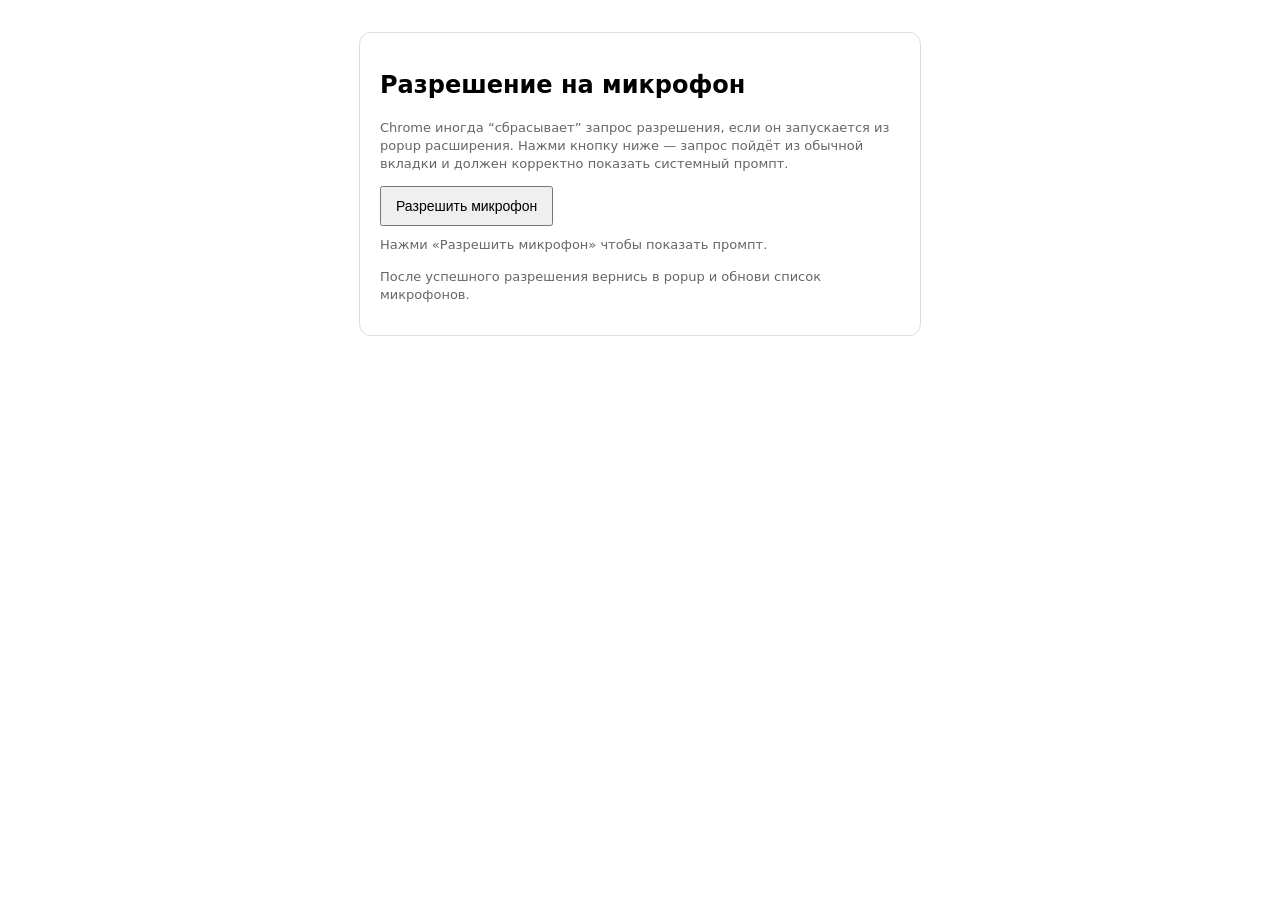
<file: vocmind-extension/permissions.html>
<!doctype html>
<html>
<head>
  <meta charset="utf-8" />
  <title>Microphone permission</title>
  <style>
    body { font-family: system-ui, -apple-system, Segoe UI, Roboto, Arial, sans-serif; padding: 24px; }
    .card { max-width: 520px; margin: 0 auto; padding: 18px 20px; border: 1px solid #ddd; border-radius: 12px; }
    button { padding: 10px 14px; font-size: 14px; }
    code { background: #f5f5f5; padding: 2px 6px; border-radius: 6px; }
    .muted { color: #666; font-size: 13px; line-height: 1.4; }
    .status { margin-top: 10px; white-space: pre-wrap; }
  </style>
</head>
<body>
  <div class="card">
    <h2>Разрешение на микрофон</h2>
    <p class="muted">
      Chrome иногда “сбрасывает” запрос разрешения, если он запускается из popup расширения.
      Нажми кнопку ниже — запрос пойдёт из обычной вкладки и должен корректно показать системный промпт.
    </p>
    <button id="grantBtn">Разрешить микрофон</button>
    <div id="status" class="status muted"></div>
    <p class="muted">После успешного разрешения вернись в popup и обнови список микрофонов.</p>
  </div>
  <script src="permissions.js"></script>
</body>
</html>
</file>
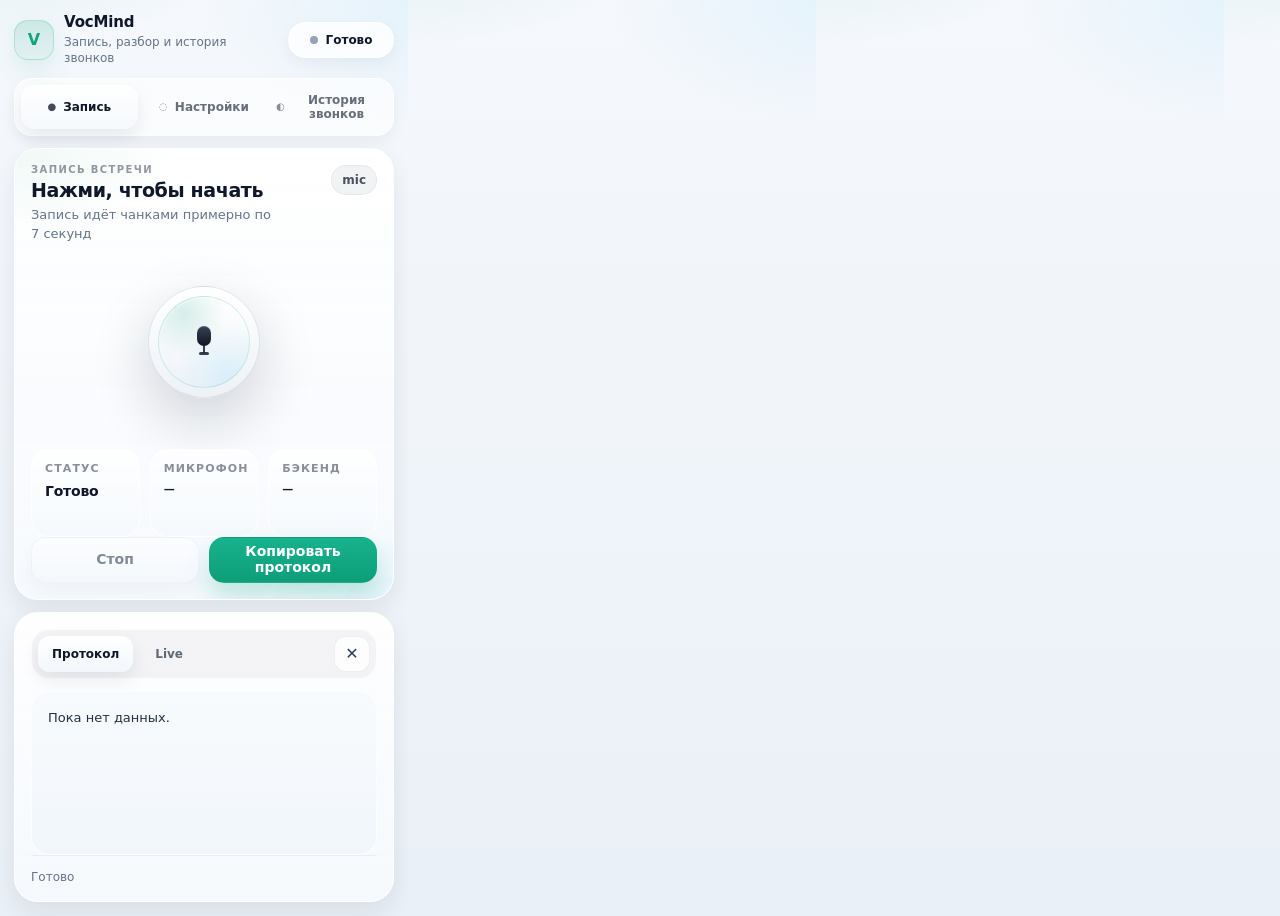
<file: vocmind-extension/popup.html>
<!DOCTYPE html>
<html lang="ru">
<head>
  <meta charset="UTF-8" />
  <meta name="viewport" content="width=device-width, initial-scale=1.0" />
  <title>VocMind</title>
  <link rel="stylesheet" href="popup.css" />
</head>
<body>
  <div class="app-shell">
    <header class="topbar">
      <div class="brand">
        <div class="brand-mark">V</div>
        <div>
          <div class="brand-title">VocMind</div>
          <div class="brand-sub">Запись, разбор и история звонков</div>
        </div>
      </div>

      <div class="status-pill" id="statusPill" data-state="idle">
        <span class="status-dot"></span>
        <span id="statusText">Готово</span>
      </div>
    </header>

    <nav class="section-switcher" aria-label="Разделы расширения">
      <button class="section-btn active" data-section="recording" type="button">
        <span class="section-btn__icon">●</span>
        <span>Запись</span>
      </button>
      <button class="section-btn" data-section="settings" type="button">
        <span class="section-btn__icon">◌</span>
        <span>Настройки</span>
      </button>
      <button class="section-btn" data-section="history" type="button">
        <span class="section-btn__icon">◐</span>
        <span>История звонков</span>
      </button>
    </nav>

    <main class="sections">
      <section class="section-page active" id="section-recording">
        <div class="hero-card">
          <div class="hero-card__top">
            <div>
              <div class="section-kicker">Запись встречи</div>
              <h1 class="section-title" id="voiceTitle">Нажми, чтобы начать</h1>
              <div class="section-sub" id="voiceSub">Запись идёт чанками примерно по 7 секунд</div>
            </div>
            <div class="mini-badge" id="recordModeBadge">mic</div>
          </div>

          <div class="orb-wrap">
            <div class="halo"></div>
            <div class="halo halo2"></div>

            <button id="orbBtn" class="orb" aria-label="Начать запись" type="button">
              <div class="orb-inner">
                <div class="mic">
                  <div class="mic-body"></div>
                  <div class="mic-stem"></div>
                  <div class="mic-base"></div>
                </div>
              </div>
            </button>

            <div class="sparkline" aria-hidden="true">
              <span></span><span></span><span></span><span></span><span></span>
              <span></span><span></span><span></span><span></span><span></span>
            </div>
          </div>

          <div class="stats-grid">
            <div class="stat-card">
              <div class="stat-label">Статус</div>
              <div class="stat-value" id="recordStatusCard">Ожидание</div>
            </div>
            <div class="stat-card">
              <div class="stat-label">Микрофон</div>
              <div class="stat-value stat-value--small" id="recordMicCard">—</div>
            </div>
            <div class="stat-card">
              <div class="stat-label">Бэкенд</div>
              <div class="stat-value stat-value--small" id="recordBackendCard">—</div>
            </div>
          </div>

          <div class="action-row">
            <button id="stopBtn" class="btn btn-secondary" disabled type="button">Стоп</button>
            <button id="copyBtn" class="btn btn-primary" title="Скопировать протокол" type="button">Копировать протокол</button>
          </div>
        </div>

        <div class="card">
          <div class="tabs tabs--tight">
            <button class="tab active" data-tab="protocol" type="button">Протокол</button>
            <button class="tab" data-tab="live" type="button">Live</button>
            <div class="tabs-right">
              <button id="clearBtn" class="iconbtn" title="Очистить" type="button">✕</button>
            </div>
          </div>

          <div class="panel">
            <div id="protocolView" class="view active">Пока нет данных.</div>
            <div id="liveView" class="view">Пока нет подсказок.</div>
          </div>

          <div class="footer">
            <span class="muted" id="sessionLine">Готово</span>
          </div>
        </div>
      </section>

      <section class="section-page" id="section-settings">
        <div class="card card-stack">
          <div class="card-head">
            <div>
              <div class="section-kicker">Аудио</div>
              <div class="card-title">Микрофон и запись</div>
            </div>
            <div class="mini-badge mini-badge--soft" id="settingsSavedBadge">Авто</div>
          </div>

          <div class="settings-group">
            <div class="group-caption">Источник звука</div>
            <div class="grid2">
              <div class="field">
                <label for="micSelect">Микрофон</label>
                <select id="micSelect" class="input"></select>
              </div>

              <div class="field">
                <label for="captureMode">Режим записи</label>
                <select id="captureMode" class="input">
                  <option value="mic">Только микрофон</option>
                  <option value="tab_mic">Вкладка + микрофон</option>
                </select>
              </div>
            </div>
          </div>

          <div class="settings-group">
            <div class="group-caption">Уровень сигнала</div>
            <div class="gain-card gain-card--settings">
              <div class="gain-top">
                <span class="gain-label">Mic Gain</span>
                <span class="gain-val"><b id="gainVal">1.8</b>x</span>
              </div>
              <input id="gainSlider" class="gain-slider" type="range" min="0.5" max="5" step="0.1" value="1.8" />
              <div class="hint-text">Подними усиление, если голос тихий. Слишком высокий уровень может давать перегруз.</div>
            </div>
          </div>

          <div class="settings-group">
            <div class="group-caption">Тест и самопрослушка</div>
            <div class="audio-test-card">
              <div class="audio-test-card__top">
                <div>
                  <div class="audio-test-card__title">Проверка микрофона в реальном времени</div>
                  <div class="audio-test-card__sub">Нажми «Начать тест», чтобы услышать себя с текущим Mic Gain. Для проверки лучше использовать наушники.</div>
                </div>
                <div class="mini-badge mini-badge--soft" id="audioTestState">Выключено</div>
              </div>

              <div class="audio-meter" aria-hidden="true">
                <div class="audio-meter__fill" id="audioMeterFill"></div>
              </div>

              <div class="action-row action-row--compact">
                <button id="audioTestBtn" class="btn btn-primary" type="button">Начать тест</button>
                <button id="audioTestStopBtn" class="btn btn-secondary" type="button" disabled>Остановить</button>
              </div>

              <div class="hint-text" id="audioTestHint">Прослушка выключена. В тесте используется выбранный микрофон и текущее усиление.</div>
            </div>
          </div>
        </div>

        <div class="card card-stack">
          <div class="card-head">
            <div>
              <div class="section-kicker">Подключение</div>
              <div class="card-title">Коннект с mini app</div>
            </div>
            <div class="mini-badge" id="accountBadge">Не подключено</div>
          </div>

          <div class="settings-group">
            <div class="group-caption">Код привязки</div>
            <div class="field">
              <label for="linkCode">Код подключения</label>
              <div class="inline-input-row">
                <input id="linkCode" class="input" placeholder="Например: AB12CD34" />
                <button id="copyLinkCodeBtn" class="btn btn-secondary btn-fit" type="button">Копировать</button>
              </div>
            </div>
          </div>

          <div class="action-row action-row--stack-mobile">
            <button id="connectBtn" class="btn btn-primary" type="button">Подключить расширение</button>
            <button id="permissionsBtn" class="btn btn-secondary" type="button">Разрешения</button>
          </div>
        </div>

        <div class="card card-stack">
          <div class="card-head">
            <div>
              <div class="section-kicker">Аккаунт</div>
              <div class="card-title">Подписка и лимиты</div>
            </div>
            <div class="mini-badge mini-badge--soft" id="accountStateBadge">Нет данных</div>
          </div>

          <div id="accountView" class="account-shell account-shell--empty">
            <div class="account-empty">
              <div class="account-empty__title">Расширение ещё не подключено</div>
              <div class="account-empty__sub">Вставь код подключения и нажми «Подключить расширение», чтобы подтянуть тариф и лимиты.</div>
            </div>
          </div>
        </div>
      </section>

      <section class="section-page" id="section-history">
        <div class="card card-stack">
          <div class="card-head">
            <div>
              <div class="section-kicker">История звонков</div>
              <div class="card-title">Последние записи</div>
            </div>
            <div class="history-summary" id="historySummary">0 звонков</div>
          </div>

          <div class="settings-group">
            <div class="field">
              <label for="historySearchInput">Поиск по встречам</label>
              <div class="inline-input-row">
                <input id="historySearchInput" class="input" placeholder="Название, тема, фрагмент текста" />
                <button id="historySearchBtn" class="btn btn-secondary btn-fit" type="button">Найти</button>
              </div>
            </div>
          </div>

          <div class="action-row action-row--compact history-actions-row">
            <button id="refreshHistoryBtn" class="btn btn-secondary" type="button">Обновить</button>
            <button id="clearHistoryBtn" class="btn btn-secondary" type="button">Очистить историю</button>
          </div>

          <div id="historyList" class="history-list"></div>
        </div>
      </section>
    </main>
  </div>

  <script src="popup.js"></script>
</body>
</html>
</file>
<file: vocmind-extension/popup.css>
:root {
  --bg-top: #f5f8fc;
  --bg-bottom: #eaf0f7;
  --surface: rgba(255, 255, 255, 0.88);
  --surface-strong: rgba(255, 255, 255, 0.96);
  --surface-soft: rgba(248, 251, 255, 0.78);
  --border: rgba(15, 23, 42, 0.08);
  --border-strong: rgba(15, 23, 42, 0.12);
  --text: #0f172a;
  --muted: #64748b;
  --muted-2: #94a3b8;
  --accent: #10a37f;
  --accent-2: #0d8f70;
  --blue: #38bdf8;
  --danger: #ef4444;
  --warning: #f59e0b;
  --shadow-lg: 0 18px 40px rgba(15, 23, 42, 0.12);
  --shadow-md: 0 10px 24px rgba(15, 23, 42, 0.08);
  --shadow-sm: 0 6px 16px rgba(15, 23, 42, 0.05);
  --radius-xl: 24px;
  --radius-lg: 20px;
  --radius-md: 16px;
  --radius-sm: 14px;
}

* {
  box-sizing: border-box;
  -webkit-font-smoothing: antialiased;
  -moz-osx-font-smoothing: grayscale;
}

html,
body {
  margin: 0;
  padding: 0;
  width: 408px;
  min-width: 408px;
  max-width: 408px;
  overflow-x: hidden;
  color: var(--text);
  font-family: Inter, ui-sans-serif, system-ui, -apple-system, BlinkMacSystemFont, "Segoe UI", sans-serif;
}

body {
  min-height: 640px;
  background:
    radial-gradient(560px 240px at -10% -10%, rgba(16, 163, 127, 0.12), transparent 58%),
    radial-gradient(440px 220px at 110% 0%, rgba(56, 189, 248, 0.10), transparent 56%),
    linear-gradient(180deg, var(--bg-top) 0%, var(--bg-bottom) 100%);
}

button,
input,
select,
textarea {
  font: inherit;
}

.app-shell {
  width: 408px;
  min-width: 408px;
  max-width: 408px;
  padding: 14px;
  display: flex;
  flex-direction: column;
  gap: 12px;
}

.topbar {
  display: flex;
  align-items: center;
  justify-content: space-between;
  gap: 12px;
}

.brand {
  min-width: 0;
  display: flex;
  align-items: center;
  gap: 10px;
}

.brand-mark {
  width: 40px;
  height: 40px;
  flex: 0 0 40px;
  border-radius: 14px;
  display: grid;
  place-items: center;
  font-weight: 900;
  color: var(--accent);
  background: linear-gradient(180deg, rgba(16, 163, 127, 0.16), rgba(16, 163, 127, 0.08));
  border: 1px solid rgba(16, 163, 127, 0.20);
  box-shadow: 0 10px 24px rgba(16, 163, 127, 0.12);
}

.brand-title {
  font-size: 15px;
  line-height: 1.1;
  font-weight: 900;
  letter-spacing: -0.01em;
}

.brand-sub {
  margin-top: 3px;
  font-size: 12px;
  line-height: 1.35;
  color: var(--muted);
}

.status-pill {
  flex: 0 0 auto;
  min-width: 106px;
  display: inline-flex;
  align-items: center;
  justify-content: center;
  gap: 8px;
  padding: 10px 12px;
  border-radius: 999px;
  background: rgba(255, 255, 255, 0.78);
  border: 1px solid rgba(255, 255, 255, 0.70);
  box-shadow: var(--shadow-sm);
  backdrop-filter: blur(10px);
  font-size: 12px;
  font-weight: 800;
}

.status-dot {
  width: 8px;
  height: 8px;
  border-radius: 50%;
  background: #94a3b8;
}

.status-pill[data-state="idle"] .status-dot { background: #94a3b8; }
.status-pill[data-state="recording"] .status-dot { background: var(--accent); animation: blink 1s infinite; }
.status-pill[data-state="processing"] .status-dot { background: var(--warning); animation: blink 1.1s infinite; }
.status-pill[data-state="error"] .status-dot { background: var(--danger); }

@keyframes blink {
  0%, 100% { opacity: 1; }
  50% { opacity: .35; }
}

.section-switcher {
  display: grid;
  grid-template-columns: repeat(3, minmax(0, 1fr));
  gap: 8px;
  padding: 6px;
  border-radius: 18px;
  background: rgba(255, 255, 255, 0.56);
  border: 1px solid rgba(255, 255, 255, 0.72);
  box-shadow: var(--shadow-sm);
}

.section-btn {
  min-width: 0;
  height: 44px;
  border: 0;
  border-radius: 14px;
  background: transparent;
  color: rgba(15, 23, 42, 0.62);
  display: flex;
  align-items: center;
  justify-content: center;
  gap: 7px;
  font-size: 12px;
  font-weight: 800;
  cursor: pointer;
  transition: background .18s ease, color .18s ease, box-shadow .18s ease;
}

.section-btn__icon {
  font-size: 10px;
  opacity: .78;
}

.section-btn.active {
  background: linear-gradient(180deg, rgba(255,255,255,.98), rgba(245,248,252,.94));
  color: var(--text);
  box-shadow: 0 8px 18px rgba(15, 23, 42, 0.08);
}

.sections {
  display: flex;
  flex-direction: column;
  gap: 12px;
}

.section-page {
  display: none;
  flex-direction: column;
  gap: 12px;
}

.section-page.active {
  display: flex;
}

.hero-card,
.card {
  position: relative;
  overflow: hidden;
  border-radius: var(--radius-xl);
  padding: 16px;
  background: linear-gradient(180deg, rgba(255,255,255,.92), rgba(247,250,253,.86));
  border: 1px solid rgba(255, 255, 255, 0.74);
  box-shadow: var(--shadow-md);
}

.hero-card::before,
.card::before {
  content: "";
  position: absolute;
  inset: 0;
  pointer-events: none;
  background: linear-gradient(180deg, rgba(255,255,255,.18), transparent 36%);
}

.hero-card > *,
.card > * {
  position: relative;
  z-index: 1;
}

.hero-card {
  background:
    radial-gradient(220px 110px at 0% 0%, rgba(16,163,127,.08), transparent 72%),
    radial-gradient(220px 110px at 100% 100%, rgba(56,189,248,.07), transparent 72%),
    linear-gradient(180deg, rgba(255,255,255,.94), rgba(247,250,253,.88));
}

.hero-card__top,
.card-head {
  display: flex;
  align-items: flex-start;
  justify-content: space-between;
  gap: 12px;
}

.section-kicker {
  margin-bottom: 5px;
  font-size: 10px;
  line-height: 1;
  text-transform: uppercase;
  letter-spacing: 0.14em;
  font-weight: 900;
  color: rgba(15, 23, 42, 0.44);
}

.section-title,
.card-title {
  margin: 0;
  font-size: 19px;
  line-height: 1.08;
  font-weight: 900;
  letter-spacing: -0.02em;
}

.section-sub {
  margin-top: 6px;
  max-width: 250px;
  font-size: 13px;
  line-height: 1.4;
  color: var(--muted);
}

.mini-badge,
.history-summary,
.account-status-badge,
.badge {
  display: inline-flex;
  align-items: center;
  justify-content: center;
  gap: 6px;
  min-height: 30px;
  padding: 6px 10px;
  border-radius: 999px;
  background: rgba(15, 23, 42, 0.05);
  border: 1px solid rgba(15, 23, 42, 0.05);
  color: rgba(15, 23, 42, 0.74);
  font-size: 12px;
  line-height: 1;
  font-weight: 800;
  white-space: nowrap;
}

.mini-badge--soft,
.account-status-badge--ok,
.badge--ok {
  background: rgba(16, 163, 127, 0.12);
  border-color: rgba(16, 163, 127, 0.10);
  color: var(--accent-2);
}

.badge--processing {
  background: rgba(245, 158, 11, 0.12);
  border-color: rgba(245, 158, 11, 0.10);
  color: #b45309;
}

.badge--error {
  background: rgba(239, 68, 68, 0.12);
  border-color: rgba(239, 68, 68, 0.10);
  color: #b91c1c;
}

.badge--muted {
  background: rgba(148, 163, 184, 0.14);
  border-color: rgba(148, 163, 184, 0.10);
  color: #475569;
}

.orb-wrap {
  position: relative;
  display: flex;
  align-items: center;
  justify-content: center;
  min-height: 182px;
  margin: 10px 0 14px;
  padding: 14px 0 18px;
}

.halo,
.halo2,
.sparkline {
  opacity: 0;
  pointer-events: none;
  transition: opacity .22s ease, transform .22s ease;
}

.halo {
  position: absolute;
  width: 150px;
  height: 150px;
  border-radius: 50%;
  background: radial-gradient(circle, rgba(16,163,127,.28), transparent 62%);
  transform: scale(.95);
  filter: blur(.4px);
}

.halo2 {
  position: absolute;
  width: 206px;
  height: 206px;
  border-radius: 50%;
  background: radial-gradient(circle, rgba(56,189,248,.16), transparent 64%);
  transform: scale(.92);
  filter: blur(.6px);
}

.orb {
  position: relative;
  z-index: 2;
  width: 112px;
  height: 112px;
  border: 1px solid rgba(15,23,42,.10);
  border-radius: 50%;
  background: linear-gradient(180deg, #ffffff, #edf2f7);
  box-shadow: 0 22px 58px rgba(15,23,42,.18);
  cursor: pointer;
  transition: transform .10s ease, box-shadow .18s ease, border-color .18s ease, filter .18s ease;
  overflow: hidden;
}

.orb::before {
  content: "";
  position: absolute;
  inset: 0;
  border-radius: inherit;
  background: linear-gradient(180deg, rgba(255,255,255,.45), rgba(255,255,255,0) 46%);
  pointer-events: none;
}

.orb:hover {
  transform: translateY(-2px);
  border-color: rgba(16,163,127,.26);
  box-shadow: 0 28px 74px rgba(15,23,42,.22);
  filter: saturate(1.03);
}

.orb:active {
  transform: translateY(0);
}

.orb-inner {
  position: absolute;
  inset: 9px;
  border-radius: inherit;
  display: grid;
  place-items: center;
  background:
    radial-gradient(circle at 28% 18%, rgba(16,163,127,.16), transparent 42%),
    radial-gradient(circle at 78% 86%, rgba(56,189,248,.12), transparent 50%),
    linear-gradient(180deg, #ffffff, #eef3f8);
  border: 1px solid rgba(16,163,127,.16);
  box-shadow: inset 0 1px 0 rgba(255,255,255,.72);
}

.mic {
  position: relative;
  width: 22px;
  height: 32px;
}

.mic-body {
  position: absolute;
  left: 4px;
  top: 0;
  width: 14px;
  height: 20px;
  border-radius: 10px;
  background: linear-gradient(180deg, #374151, #111827);
  box-shadow: inset 0 1px 0 rgba(255,255,255,.16);
}

.mic-stem {
  position: absolute;
  left: 10px;
  top: 19px;
  width: 2px;
  height: 8px;
  border-radius: 2px;
  background: rgba(15,23,42,.82);
}

.mic-base {
  position: absolute;
  left: 6px;
  top: 26px;
  width: 10px;
  height: 3px;
  border-radius: 2px;
  background: rgba(15,23,42,.82);
}

.sparkline {
  position: absolute;
  left: 50%;
  bottom: 10px;
  transform: translateX(-50%) translateY(8px);
  width: 250px;
  height: 22px;
  display: flex;
  gap: 7px;
  align-items: flex-end;
  justify-content: center;
}

.sparkline span {
  width: 7px;
  height: 8px;
  border-radius: 999px;
  background: rgba(16,163,127,.84);
  transform-origin: bottom;
  box-shadow: 0 10px 24px rgba(16,163,127,.18);
}

body:not([data-rec="on"]) .orb {
  animation: orbIdleFloat 3.6s ease-in-out infinite;
}

body:not([data-rec="on"]) .orb-inner {
  animation: orbIdleGlow 3.6s ease-in-out infinite;
}

body[data-rec="on"] .halo,
body[data-rec="on"] .halo2,
body[data-rec="on"] .sparkline {
  opacity: 1;
}

body[data-rec="on"] .halo {
  transform: scale(1);
  animation: haloPulse 1.65s infinite;
}

body[data-rec="on"] .halo2 {
  transform: scale(1);
  animation: haloPulse2 2.25s infinite;
}

body[data-rec="on"] .sparkline {
  transform: translateX(-50%) translateY(0);
}

body[data-rec="on"] .orb {
  animation: none;
  border-color: rgba(16,163,127,.34);
  box-shadow:
    0 28px 78px rgba(16,163,127,.24),
    0 10px 24px rgba(15,23,42,.10);
}

body[data-rec="on"] .orb-inner {
  animation: orbRecordingGlow 1.4s ease-in-out infinite;
}

body[data-rec="on"] .mic-body {
  background: linear-gradient(180deg, #1f2937, #0b1220);
}

@keyframes haloPulse {
  0% { transform: scale(.96); opacity: .88; }
  68% { transform: scale(1.10); opacity: .20; }
  100% { transform: scale(.96); opacity: .88; }
}

@keyframes haloPulse2 {
  0% { transform: scale(.92); opacity: .56; }
  70% { transform: scale(1.14); opacity: .10; }
  100% { transform: scale(.92); opacity: .56; }
}

@keyframes orbIdleFloat {
  0%, 100% { transform: translateY(0); }
  50% { transform: translateY(-2px); }
}

@keyframes orbIdleGlow {
  0%, 100% {
    box-shadow: inset 0 1px 0 rgba(255,255,255,.72);
    filter: saturate(1);
  }
  50% {
    box-shadow: inset 0 1px 0 rgba(255,255,255,.82), 0 0 0 1px rgba(16,163,127,.06);
    filter: saturate(1.03);
  }
}

@keyframes orbRecordingGlow {
  0%, 100% {
    box-shadow: inset 0 1px 0 rgba(255,255,255,.72), 0 0 0 0 rgba(16,163,127,.10);
  }
  50% {
    box-shadow: inset 0 1px 0 rgba(255,255,255,.82), 0 0 0 6px rgba(16,163,127,.08);
  }
}

.stats-grid {
  display: grid;
  grid-template-columns: repeat(3, minmax(0, 1fr));
  gap: 10px;
  margin-top: 6px;
}

.stat-card {
  min-width: 0;
  min-height: 88px;
  padding: 13px;
  border-radius: 18px;
  background: linear-gradient(180deg, rgba(255,255,255,.84), rgba(244,248,252,.80));
  border: 1px solid rgba(255,255,255,.72);
  box-shadow: inset 0 1px 0 rgba(255,255,255,.84);
}

.stat-label {
  font-size: 11px;
  line-height: 1.1;
  text-transform: uppercase;
  letter-spacing: 0.10em;
  color: rgba(15,23,42,.48);
  font-weight: 900;
}

.stat-value {
  margin-top: 8px;
  min-width: 0;
  font-size: 14px;
  line-height: 1.26;
  font-weight: 900;
  letter-spacing: -0.015em;
  overflow-wrap: anywhere;
  word-break: break-word;
}

.stat-value--small {
  font-size: 12px;
  line-height: 1.25;
}

.tabs {
  display: flex;
  align-items: center;
  gap: 8px;
  padding: 6px;
  border-radius: 18px;
  background: rgba(15,23,42,.04);
  border: 1px solid rgba(255,255,255,.70);
}

.tabs--tight {
  margin-bottom: 12px;
}

.tab {
  height: 36px;
  border: 0;
  border-radius: 12px;
  padding: 0 14px;
  background: transparent;
  color: rgba(15,23,42,.64);
  font-size: 12px;
  font-weight: 800;
  cursor: pointer;
}

.tab.active {
  background: linear-gradient(180deg, #fff, #f3f7fb);
  color: var(--text);
  box-shadow: 0 8px 18px rgba(15,23,42,.08);
}

.tabs-right {
  margin-left: auto;
}

.iconbtn {
  width: 36px;
  height: 36px;
  border: 0;
  border-radius: 12px;
  background: rgba(255,255,255,.82);
  border: 1px solid rgba(15,23,42,.06);
  color: #334155;
  font-weight: 900;
  cursor: pointer;
}

.panel {
  min-height: 164px;
  padding: 16px;
  border-radius: 18px;
  background: linear-gradient(180deg, rgba(247,250,253,.92), rgba(240,245,250,.84));
  border: 1px solid rgba(255,255,255,.74);
}

.view {
  display: none;
  white-space: pre-wrap;
  font-size: 13px;
  line-height: 1.55;
  color: #243041;
}

.view.active {
  display: block;
}

.footer {
  padding-top: 10px;
  border-top: 1px solid rgba(15,23,42,.05);
}

.muted {
  color: var(--muted);
  font-size: 12px;
}

.settings-group {
  display: flex;
  flex-direction: column;
  gap: 12px;
  padding: 14px;
  border-radius: 18px;
  background: rgba(247,250,253,.55);
  border: 1px solid rgba(255,255,255,.60);
}

.group-caption {
  font-size: 11px;
  text-transform: uppercase;
  letter-spacing: 0.1em;
  color: rgba(15,23,42,.48);
  font-weight: 900;
}

.grid2 {
  display: grid;
  grid-template-columns: repeat(2, minmax(0, 1fr));
  gap: 10px;
}

.field {
  min-width: 0;
}

.field label {
  display: block;
  margin: 0 0 7px 2px;
  font-size: 12px;
  font-weight: 800;
  color: #344256;
}

.input {
  width: 100%;
  height: 46px;
  min-width: 0;
  border-radius: 14px;
  border: 1px solid rgba(148,163,184,.20);
  background: rgba(255,255,255,.88);
  color: var(--text);
  padding: 0 12px;
  box-shadow: inset 0 1px 0 rgba(255,255,255,.9);
  outline: none;
}

.input:focus {
  border-color: rgba(16,163,127,.34);
  box-shadow: 0 0 0 4px rgba(16,163,127,.08);
}

.inline-input-row {
  display: grid;
  grid-template-columns: minmax(0, 1fr) auto;
  gap: 8px;
}

.gain-card,
.audio-test-card,
.account-shell,
.history-item,
.account-details,
.account-overview {
  border-radius: 20px;
}

.gain-card {
  padding: 12px;
  background: linear-gradient(180deg, rgba(255,255,255,.86), rgba(243,247,251,.82));
  border: 1px solid rgba(255,255,255,.72);
  box-shadow: inset 0 1px 0 rgba(255,255,255,.82);
}

.gain-top {
  display: flex;
  align-items: center;
  justify-content: space-between;
  gap: 8px;
  margin-bottom: 8px;
}

.gain-label,
.gain-val {
  font-size: 12px;
  font-weight: 800;
  color: rgba(15,23,42,.66);
}

.gain-slider {
  width: 100%;
  accent-color: var(--accent);
}

.hint-text {
  margin-top: 8px;
  font-size: 12px;
  line-height: 1.45;
  color: var(--muted);
}

.audio-test-card {
  padding: 12px;
  background:
    radial-gradient(140px 60px at 0% 0%, rgba(16,163,127,.08), transparent 70%),
    linear-gradient(180deg, rgba(255,255,255,.9), rgba(244,248,252,.84));
  border: 1px solid rgba(255,255,255,.72);
  box-shadow: inset 0 1px 0 rgba(255,255,255,.82);
}

.audio-test-card__top {
  display: flex;
  align-items: flex-start;
  justify-content: space-between;
  gap: 12px;
}

.audio-test-card__title {
  font-size: 13px;
  font-weight: 900;
  line-height: 1.2;
}

.audio-test-card__sub {
  margin-top: 4px;
  font-size: 12px;
  line-height: 1.45;
  color: var(--muted);
}

.audio-meter {
  margin-top: 10px;
  height: 10px;
  border-radius: 999px;
  background: rgba(15,23,42,.06);
  overflow: hidden;
}

.audio-meter__fill {
  width: 0;
  height: 100%;
  border-radius: inherit;
  background: linear-gradient(90deg, #10a37f, #38bdf8);
  box-shadow: 0 0 18px rgba(16,163,127,.25);
}

.action-row {
  display: grid;
  grid-template-columns: repeat(2, minmax(0, 1fr));
  gap: 10px;
}

.action-row--compact {
  margin-top: 10px;
}

.action-row--stack-mobile {
  display: grid;
  grid-template-columns: repeat(2, minmax(0, 1fr));
  gap: 10px;
}

.btn {
  width: 100%;
  min-width: 0;
  height: 46px;
  border-radius: 15px;
  border: 1px solid transparent;
  padding: 0 14px;
  font-size: 14px;
  line-height: 1.1;
  font-weight: 800;
  text-align: center;
  cursor: pointer;
  box-shadow: 0 10px 20px rgba(15,23,42,.06);
  transition: transform .16s ease, filter .16s ease, box-shadow .18s ease;
}

.btn:hover {
  transform: translateY(-1px);
}

.btn:disabled {
  opacity: .58;
  cursor: not-allowed;
  transform: none;
}

.btn-primary {
  color: #fff;
  background: linear-gradient(180deg, #16b38d, #0f9d79);
  box-shadow: 0 14px 24px rgba(16,163,127,.24);
}

.btn-primary:hover {
  filter: brightness(1.03);
}

.btn-secondary {
  color: #334155;
  background: linear-gradient(180deg, rgba(255,255,255,.92), rgba(243,246,250,.88));
  border-color: rgba(15,23,42,.06);
}

.btn-fit {
  width: auto;
  min-width: 108px;
  white-space: nowrap;
}

.account-shell {
  display: flex;
  flex-direction: column;
  gap: 12px;
}

.account-shell--empty {
  padding: 0;
}

.account-empty,
.history-empty {
  padding: 18px;
  border-radius: 18px;
  background: linear-gradient(180deg, rgba(255,255,255,.86), rgba(243,247,251,.80));
  border: 1px dashed rgba(148,163,184,.34);
  color: #64748b;
}

.account-empty__title,
.history-item__title,
.account-overview__title,
.account-details__title {
  font-size: 14px;
  font-weight: 900;
  line-height: 1.2;
}

.account-empty__sub,
.account-overview__sub {
  margin-top: 5px;
  font-size: 12px;
  line-height: 1.45;
  color: var(--muted);
}

.account-overview {
  padding: 16px;
  display: flex;
  align-items: flex-start;
  justify-content: space-between;
  gap: 12px;
  background:
    radial-gradient(220px 80px at 0% 0%, rgba(16,163,127,.08), transparent 62%),
    linear-gradient(180deg, rgba(248,252,255,.92), rgba(242,247,252,.88));
  border: 1px solid rgba(255,255,255,.76);
}

.account-overview__left {
  min-width: 0;
  display: flex;
  gap: 12px;
}

.account-check {
  width: 36px;
  height: 36px;
  flex: 0 0 36px;
  border-radius: 12px;
  display: grid;
  place-items: center;
  color: #fff;
  font-weight: 900;
  background: linear-gradient(180deg, #15b88f, #0f9f7b);
  box-shadow: 0 12px 26px rgba(16,163,127,.22);
}

.account-grid {
  display: grid;
  grid-template-columns: repeat(2, minmax(0, 1fr));
  gap: 10px;
}

.account-stat {
  min-width: 0;
  min-height: 104px;
  padding: 14px;
  border-radius: 18px;
  background: linear-gradient(180deg, rgba(255,255,255,.88), rgba(243,247,251,.82));
  border: 1px solid rgba(255,255,255,.74);
}

.account-stat__label {
  font-size: 11px;
  text-transform: uppercase;
  letter-spacing: 0.10em;
  color: rgba(15,23,42,.46);
  font-weight: 900;
}

.account-stat__value {
  margin-top: 8px;
  font-size: 17px;
  line-height: 1.16;
  font-weight: 900;
  letter-spacing: -0.02em;
  overflow-wrap: anywhere;
}

.account-stat__sub {
  margin-top: 4px;
  font-size: 12px;
  line-height: 1.4;
  color: var(--muted);
  overflow-wrap: anywhere;
}

.account-details {
  padding: 14px;
  background: rgba(247,250,253,.62);
  border: 1px solid rgba(255,255,255,.68);
}

.account-rows {
  display: flex;
  flex-direction: column;
}

.account-row {
  display: flex;
  align-items: flex-start;
  justify-content: space-between;
  gap: 12px;
  padding: 12px 0;
  border-bottom: 1px solid rgba(15,23,42,.05);
}

.account-row:last-child {
  border-bottom: 0;
  padding-bottom: 0;
}

.account-row__label {
  flex: 0 0 96px;
  font-size: 12px;
  color: rgba(15,23,42,.52);
  font-weight: 700;
}

.account-row__value {
  min-width: 0;
  text-align: right;
  font-size: 12px;
  line-height: 1.45;
  color: #1e293b;
  overflow-wrap: anywhere;
}

.history-list {
  display: flex;
  flex-direction: column;
  gap: 10px;
}

.history-item {
  padding: 14px;
  background: linear-gradient(180deg, rgba(255,255,255,.88), rgba(243,247,251,.82));
  border: 1px solid rgba(255,255,255,.72);
}

.history-item__head,
.history-item__actions,
.history-badges {
  display: flex;
  align-items: flex-start;
  justify-content: space-between;
  gap: 8px;
}

.history-item__title {
  overflow-wrap: anywhere;
}

.history-item__meta,
.history-block__label,
.history-block__text {
  font-size: 12px;
  line-height: 1.45;
}

.history-item__meta,
.history-block__label {
  color: var(--muted);
}

.history-item__body {
  display: grid;
  grid-template-columns: 1fr;
  gap: 8px;
  margin-top: 10px;
}

.history-block {
  padding: 12px;
  border-radius: 16px;
  background: rgba(248,250,252,.86);
  border: 1px solid rgba(255,255,255,.72);
}

.history-block__text {
  margin-top: 4px;
  color: #243041;
  white-space: pre-wrap;
  overflow-wrap: anywhere;
}

.history-item__actions {
  margin-top: 10px;
}

.history-action {
  height: 38px;
  padding: 0 14px;
  border-radius: 12px;
  background: rgba(255,255,255,.86);
  border: 1px solid rgba(15,23,42,.06);
  color: #334155;
  font-weight: 800;
  cursor: pointer;
}

#recordBackendCard {
  font-size: 11px;
  line-height: 1.2;
}

#recordMicCard {
  font-size: 11px;
  line-height: 1.2;
}

@media (prefers-reduced-motion: reduce) {
  *, *::before, *::after {
    animation: none !important;
    transition: none !important;
    scroll-behavior: auto !important;
  }
}


.history-actions-row {
  margin-bottom: 14px;
}

.history-entry {
  border-radius: 20px;
  background: linear-gradient(180deg, rgba(255,255,255,.88), rgba(243,247,251,.82));
  border: 1px solid rgba(255,255,255,.72);
  overflow: hidden;
}

.history-entry__summary {
  list-style: none;
  display: flex;
  align-items: center;
  justify-content: space-between;
  gap: 10px;
  padding: 14px;
  cursor: pointer;
}

.history-entry__summary::-webkit-details-marker {
  display: none;
}

.history-entry__title {
  font-size: 14px;
  font-weight: 900;
  line-height: 1.2;
}

.history-entry__meta {
  margin-top: 5px;
  font-size: 12px;
  line-height: 1.45;
  color: var(--muted);
}

.history-entry__chevron {
  color: var(--muted);
  transition: transform .18s ease;
}

.history-entry[open] .history-entry__chevron {
  transform: rotate(180deg);
}

.history-entry__body {
  padding: 0 14px 14px;
  border-top: 1px solid rgba(15,23,42,.05);
}

.history-entry__block {
  margin-top: 12px;
}

.history-entry__label {
  margin-bottom: 6px;
  font-size: 12px;
  font-weight: 800;
  color: var(--muted);
}

.history-entry__text {
  white-space: pre-wrap;
  overflow-wrap: anywhere;
  font-size: 13px;
  line-height: 1.55;
  color: #243041;
}

.history-entry__actions {
  margin-top: 12px;
}
</file>
